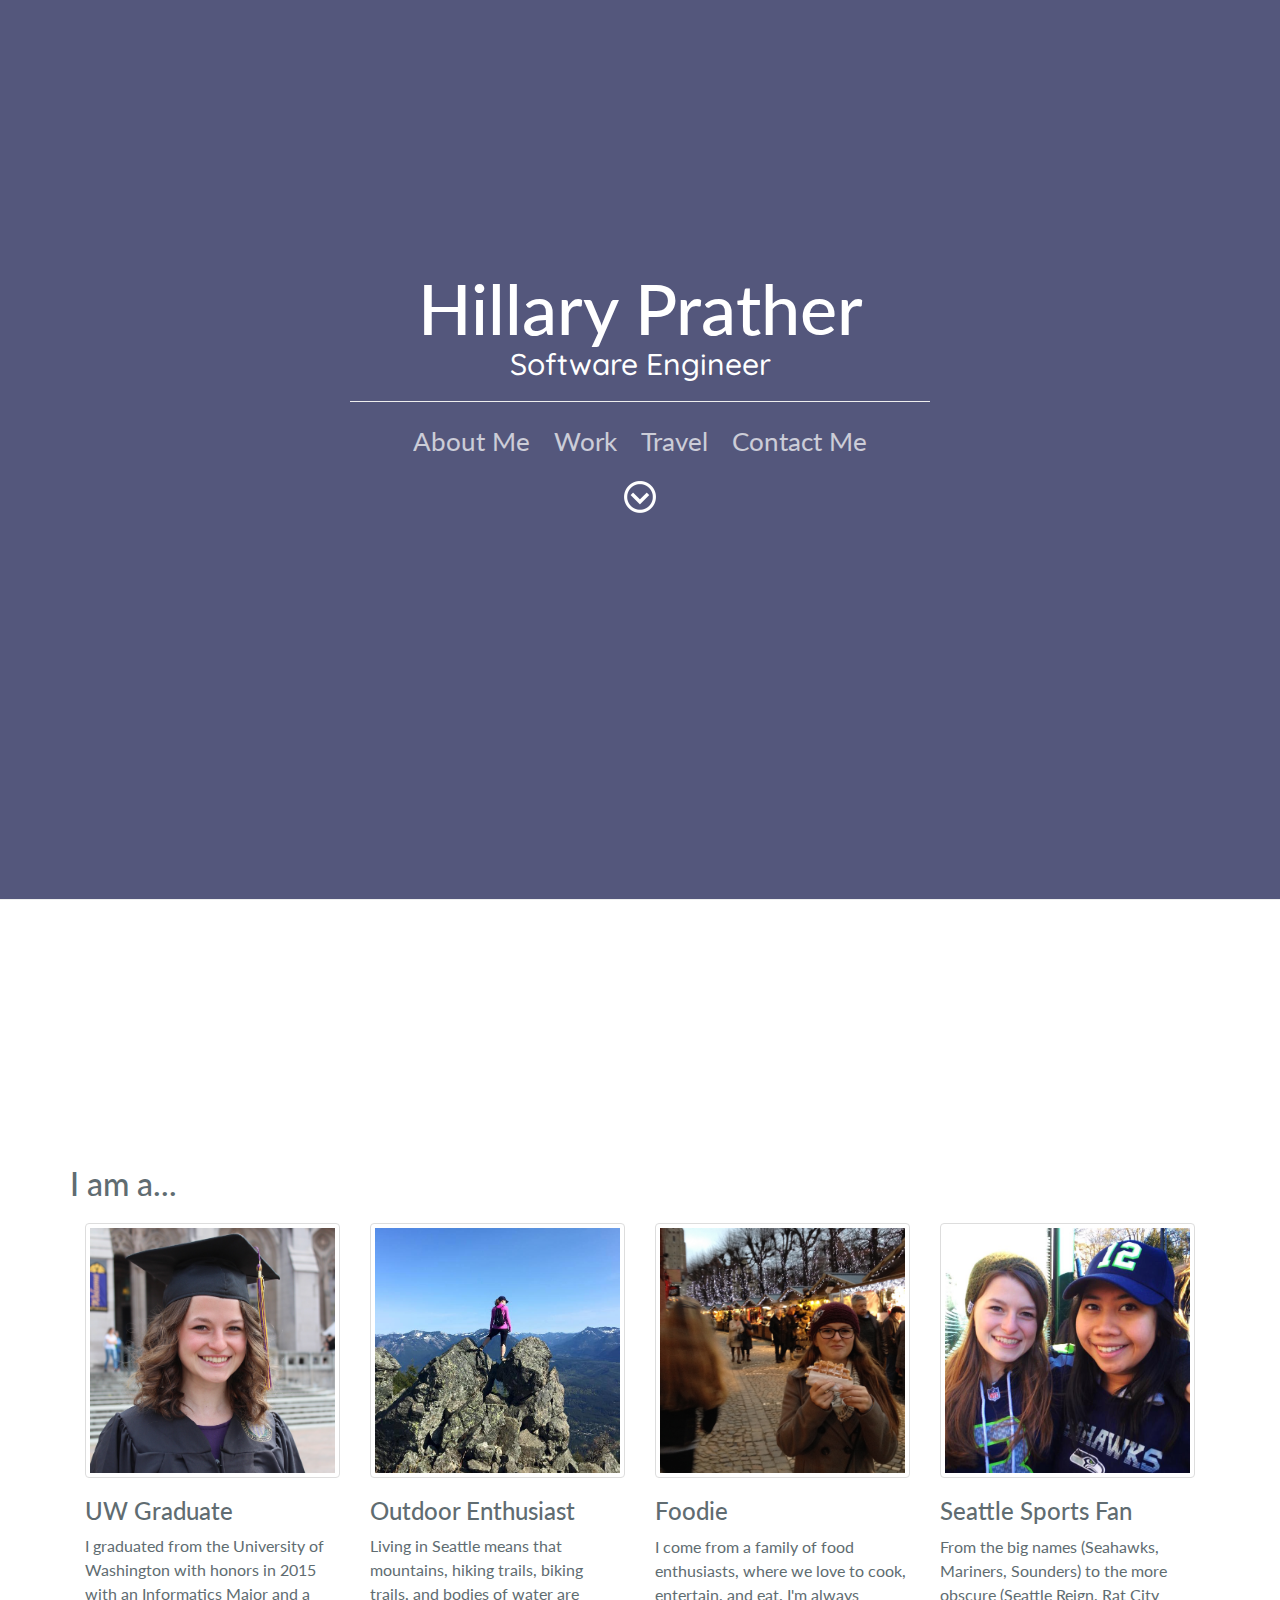
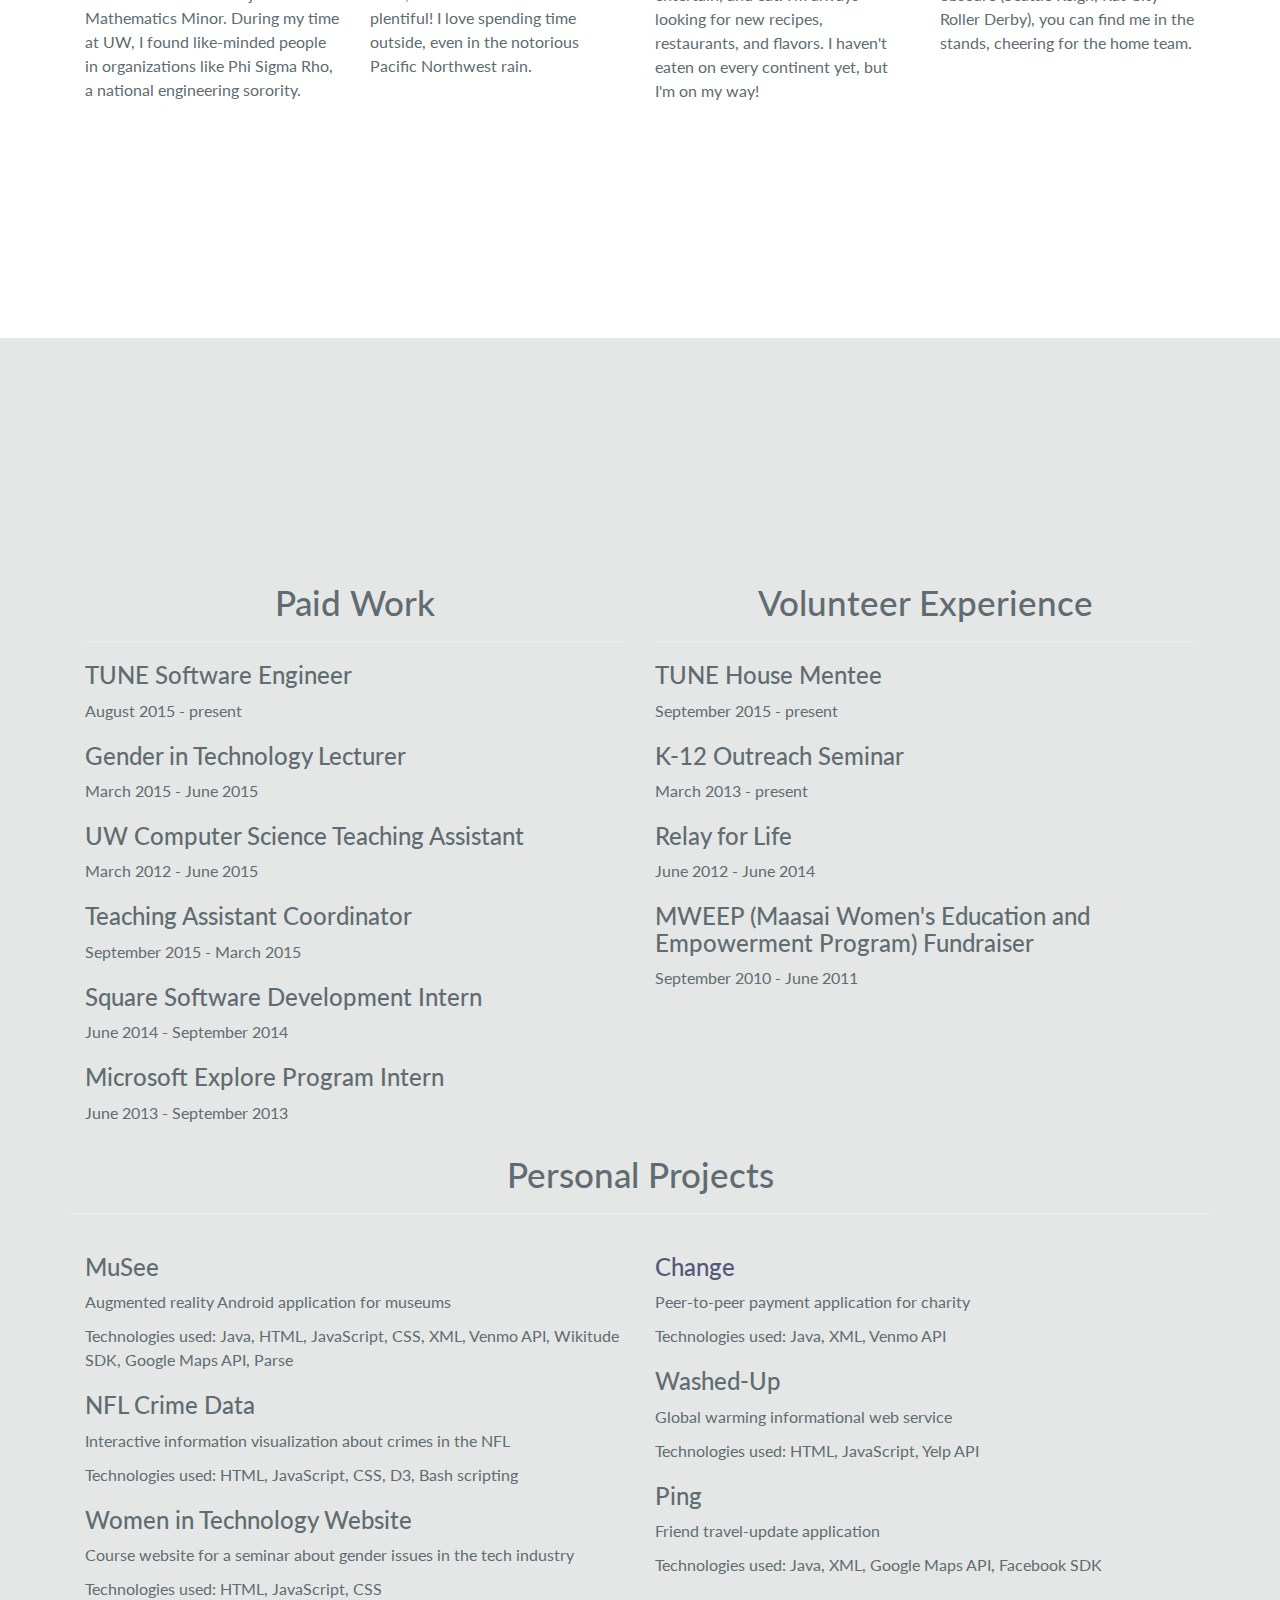
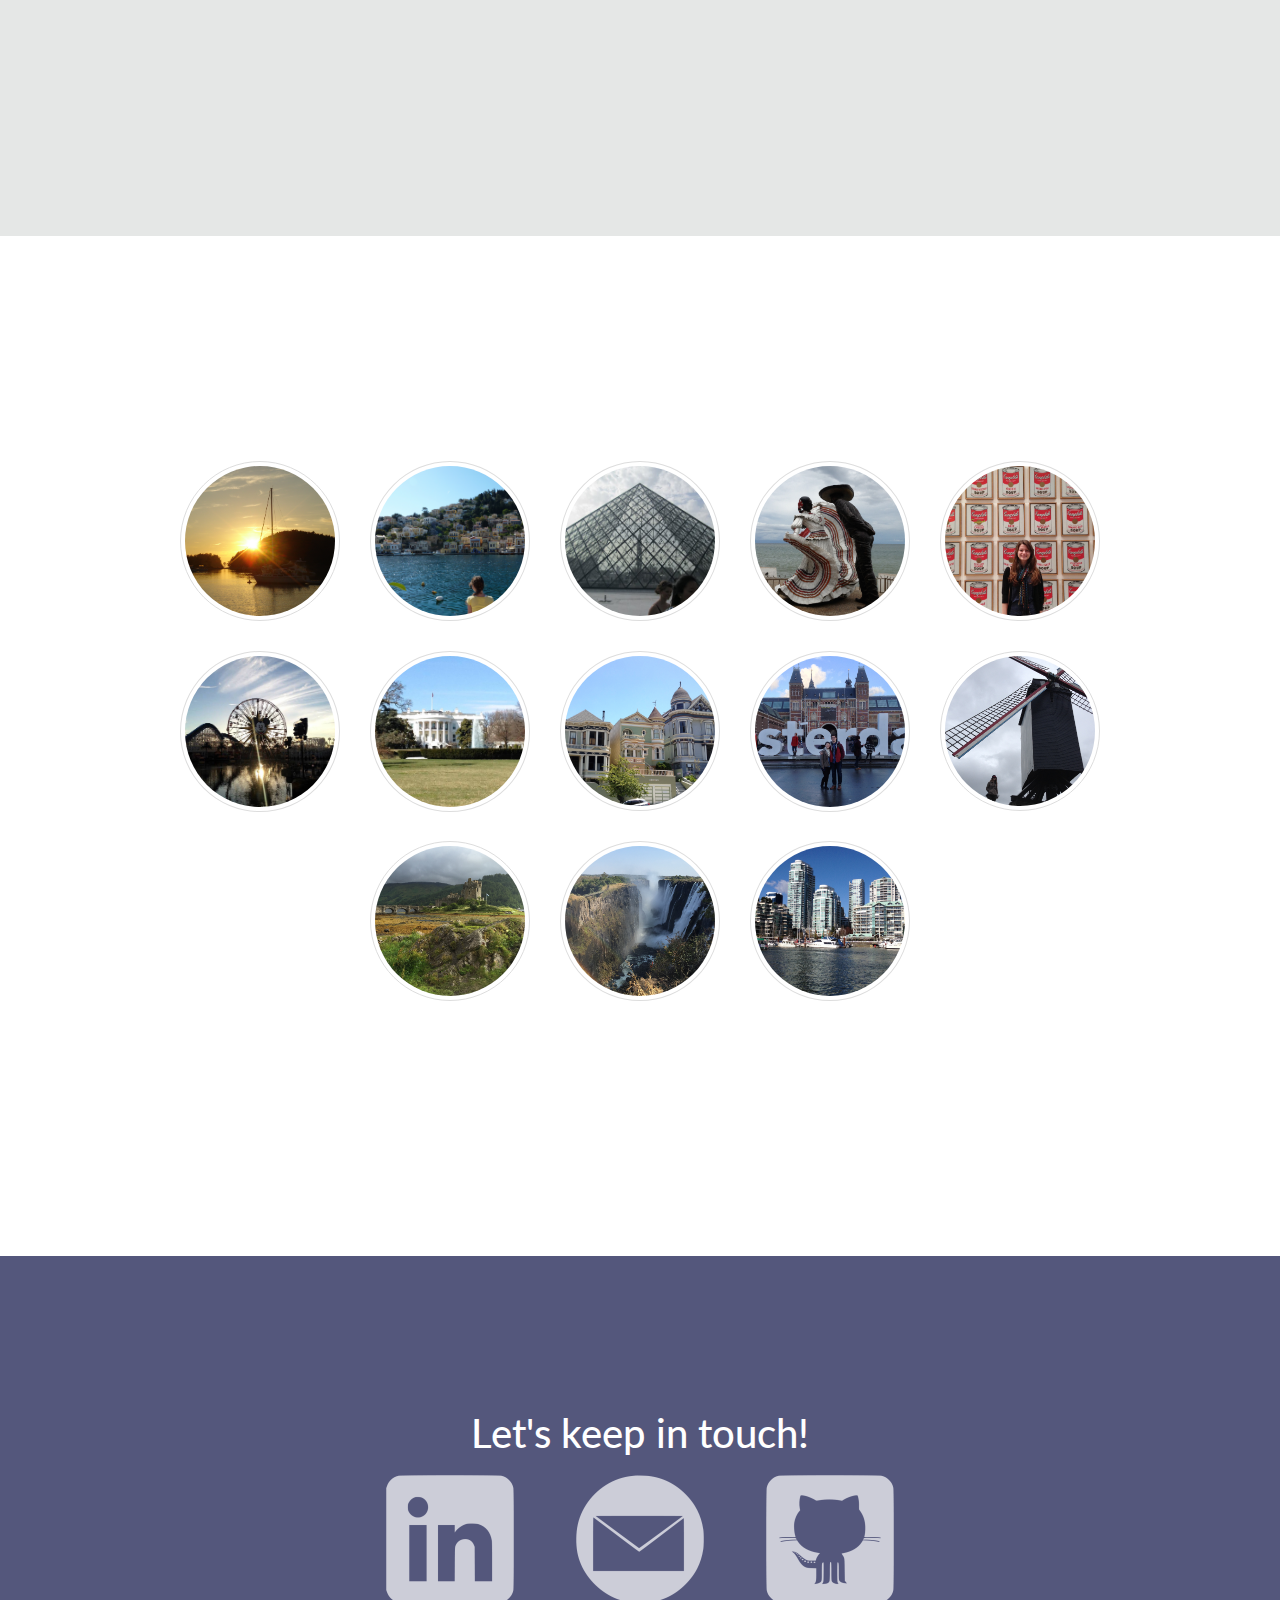
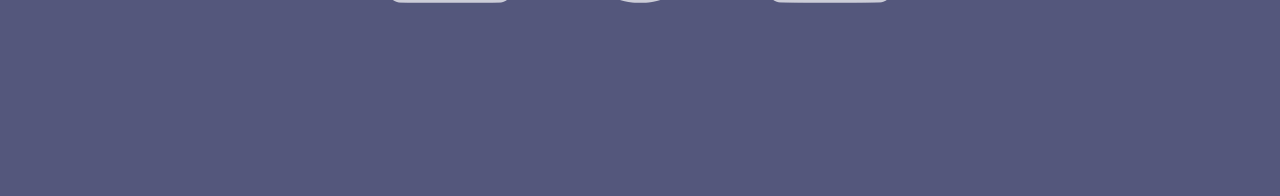
<file: index.html>
<!DOCTYPE html>
<html lang="en-us">
  <head>
    <meta charset="UTF-8">
    <title>Hillary Prather</title>
    <link rel="icon" type="image/jpg" href="img/logo.jpg" />
    <meta name="viewport" content="width=device-width, initial-scale=1">
    <!-- Latest compiled and minified CSS -->
    <link rel="stylesheet" href="https://maxcdn.bootstrapcdn.com/bootstrap/3.3.4/css/bootstrap.min.css">
    <link rel="stylesheet" type="text/css" href="stylesheets/normalize.css" media="screen">
    <link href='http://fonts.googleapis.com/css?family=Open+Sans:400,700' rel='stylesheet' type='text/css'>
    <link href='http://fonts.googleapis.com/css?family=Quicksand' rel='stylesheet' type='text/css'>
    <link rel="stylesheet" type="text/css" href="stylesheets/stylesheet.css" media="screen">
    <link rel="stylesheet" type="text/css" href="stylesheets/github-light.css" media="screen">
    <link rel="stylesheet" type="text/css" href="stylesheets/main.css" media="screen">
    <script type="text/javascript" src="http://ajax.googleapis.com/ajax/libs/jquery/1.11.3/jquery.min.js"></script>
    <script type="text/javascript" src="scroll.js"></script>
  </head>
  <body>
    <div id="nav_bar">
      <h1>
        <a href="#headers" id="home">HP</a>
      </h1>
      <div id="bar_links">
        <a class="project-tagline" href="#page2">ABOUT ME</a><br />
        <a class="project-tagline" href="#page3">WORK</a><br />
        <a class="project-tagline" href="#page4">TRAVEL</a><br />
        <a class="project-tagline" href="#page5">CONTACT ME</a><br />
      </div>
    </div>
    <div class="page-header" id="headers">
      <h1 class="project-name">Hillary Prather</h1>
      <h2 id="subtitle">Software Engineer</h2>
      <hr width="50%"/>
      <a class="project-tagline" href="#page2">About Me</a>
      <a class="project-tagline" href="#page3">Work</a>
      <a class="project-tagline" href="#page4">Travel</a>
      <a class="project-tagline" href="#page5">Contact Me</a>
      <br />
      <a href="#page2"><img src="img/arrow-92-32.png" alt="arrow"></a>
    </div>

    <div id="page2" class="page">
      <div class="container">
        <h1>I am a...</h1>
        <div class="col-sm-3 col-xs-6">
          <img src="img/grad.jpg" class="img-thumbnail" />
          <h3>UW Graduate</h3>
          <p>
            I graduated from the University of Washington with honors in 2015 with an Informatics Major and a Mathematics Minor. During my time at UW, I found like-minded people in organizations like Phi Sigma Rho, a national engineering sorority. 
          </p>
        </div>
        <div class="col-sm-3 col-xs-6">
          <img src="img/hike.jpg" class="img-thumbnail" />
          <h3>Outdoor Enthusiast</h3>
          <p>
            Living in Seattle means that mountains, hiking trails, biking trails, and bodies of water are plentiful! I love spending time outside, even in the notorious Pacific Northwest rain. 
          </p>
        </div>
        <div class="col-sm-3 col-xs-6">
          <img src="img/food.jpg" class="img-thumbnail" />
          <h3>Foodie</h3>
          <p>
            I come from a family of food enthusiasts, where we love to cook, entertain, and eat. I'm always looking for new recipes, restaurants, and flavors. I haven't eaten on every continent yet, but I'm on my way! 
          </p>
        </div>
        <div class="col-sm-3 col-xs-6">
          <img src="img/sports.jpg" class="img-thumbnail" />
          <h3>Seattle Sports Fan</h3>
          <p>
            From the big names (Seahawks, Mariners, Sounders) to the more obscure (Seattle Reign, Rat City Roller Derby), you can find me in the stands, cheering for the home team.
          </p>
        </div>
      </div>
    </div>
    <div id="page3" class="page">
      <div class="container">
        <div class="work col-sm-6" id="paid_work">
          <h2 class="category_header">Paid Work</h2>
          <hr />
          <h3>TUNE Software Engineer</h3>
          <p>August 2015 - present</p>
          <h3>Gender in Technology Lecturer</h3>
          <p>March 2015 - June 2015</p>
          <h3>UW Computer Science Teaching Assistant</h3>
          <p>March 2012 - June 2015</p>
          <h3>Teaching Assistant Coordinator</h3>
          <p>September 2015 - March 2015</p>
          <h3>Square Software Development Intern</h3>
          <p>June 2014 - September 2014</p>
          <h3>Microsoft Explore Program Intern</h3>
          <p>June 2013 - September 2013</p>
        </div>
        <div class="work col-sm-6" id="volunteer">
          <h2 class="category_header">Volunteer Experience</h2>
          <hr />
          <h3>TUNE House Mentee</h3>
          <p>September 2015 - present</p>
          <h3>K-12 Outreach Seminar</h3>
          <p>March 2013 - present</p>
          <h3>Relay for Life</h3>
          <p>June 2012 - June 2014</p>
          <h3>MWEEP (Maasai Women's Education and Empowerment Program) Fundraiser</h3>
          <p>September 2010 - June 2011</p>
        </div>
      </div>
      <div class="work container" id="interests">
        <h2 class="category_header">Personal Projects</h2>
        <hr />
        <div class="col-sm-6" >
          <h3>MuSee</h3>
          <p>Augmented reality Android application for museums</p>
          <p>Technologies used: Java, HTML, JavaScript, CSS, XML, Venmo API, Wikitude SDK, Google Maps API, Parse</p>
          <h3>NFL Crime Data</h3>
          <p>Interactive information visualization about crimes in the NFL</p>
          <p>Technologies used: HTML, JavaScript, CSS, D3, Bash scripting</p>
          <h3>Women in Technology Website</h3>
          <p>Course website for a seminar about gender issues in the tech industry</p>
          <p>Technologies used: HTML, JavaScript, CSS</p>
        </div>
        <div class="col-sm-6">
          <a href="https://github.com/HillaryP/Change">
            <h3>Change</h3>
          </a>
          <p>Peer-to-peer payment application for charity</p>
          <p>Technologies used: Java, XML, Venmo API</p>
          <h3>Washed-Up</h3>
          <p>Global warming informational web service</p>
          <p>Technologies used: HTML, JavaScript, Yelp API</p>
          <h3>Ping</h3>
          <p>Friend travel-update application</p>
          <p>Technologies used: Java, XML, Google Maps API, Facebook SDK</p>
        </div>
      </div>
    </div>
    <div id="page4" class="page">
      <div class="layer">
        <div id="travel_imgs" class="container">
          <div class="travel_pic col-sm-2 col-sm-offset-1 shift col-xs-4">
            <img src="img/san_juan.jpg" alt="dc" class="img-thumbnail img-circle">
            <div  class="travel_label">
              <a href="san_juan.html"><h3>San Juan<br />Islands</h3></a>
            </div>
          </div>
          <div class="travel_pic col-sm-2 col-xs-4">
            <img src="img/greece.jpg" alt="greece" class="img-thumbnail img-circle">
            <div  class="travel_label">
              <h3>Greece</h3>
            </div>
          </div>          
          <div class="travel_pic col-sm-2 col-xs-4">
            <img src="img/paris.jpg" alt="louvre" class="img-thumbnail img-circle">
            <div  class="travel_label">
              <h3>Paris</h3>
            </div>
          </div>
          <div class="travel_pic col-sm-2 col-xs-4">
            <img src="img/puerto_vallarta.jpg" alt="dancers" class="img-thumbnail img-circle">
            <div  class="travel_label">
              <h3>Puerto<br />Vallarta</h3>
            </div>
          </div>
          <div class="travel_pic col-sm-2 col-xs-4">
            <img src="img/new_york.jpg" alt="newyork" class="img-thumbnail img-circle">
            <div  class="travel_label">
              <h3>New York</h3>
            </div>
          </div>
          <div class="travel_pic col-sm-2 col-sm-offset-1 col-xs-4">
            <img src="img/disney.jpg" alt="disney" class="img-thumbnail img-circle">
            <div  class="travel_label">
              <h3>Disneyland</h3>
            </div>
          </div>
          <div class="travel_pic col-sm-2 col-xs-4">
            <img src="img/dc.jpg" alt="dc" class="img-thumbnail img-circle">
            <div  class="travel_label">
              <h3>Washington<br />D.C.</h3>
            </div>
          </div>
          <div class="travel_pic col-sm-2 col-xs-4">
            <img src="img/san_fran.jpg" alt="dc" class="img-thumbnail img-circle">
            <div  class="travel_label">
              <h3>San Francisco</h3>
            </div>
          </div>
          <div class="travel_pic col-sm-2 col-xs-4">
            <img src="img/amsterdam.jpg" alt="dc" class="img-thumbnail img-circle">
            <div  class="travel_label">
              <h3>Amsterdam</h3>
            </div>
          </div>
          <div class="travel_pic col-sm-2 col-xs-4">
            <img src="img/bruges.jpg" alt="dc" class="img-thumbnail img-circle">
            <div  class="travel_label">
              <h3>Bruges</h3>
            </div>
          </div>
          <div class="travel_pic col-sm-offset-3 col-sm-2 col-xs-4">
            <img src="img/scotland.JPG" alt="dc" class="img-thumbnail img-circle">
            <div  class="travel_label">
              <h3>Scotland</h3>
            </div>
          </div>
          <div class="travel_pic col-sm-2 col-xs-4">
            <img src="img/zambia.JPG" alt="dc" class="img-thumbnail img-circle">
            <div  class="travel_label">
              <h3>Zambia</h3>
            </div>
          </div>
          <div class="travel_pic col-sm-2 col-xs-4">
            <img src="img/vancouver.JPG" alt="dc" class="img-thumbnail img-circle">
            <div  class="travel_label">
              <h3>Vancouver</h3>
            </div>
          </div>
        </div>
      </div>
    </div>
    <div id="page5">
      <div class="container">
        <h2>Let's keep in touch!</h2>
        <div class="contact_method col-sm-2 col-sm-offset-3">
          <a href="http://www.linkedin.com/pub/hillary-prather/80/8b5/b30" target="_blank">
            <img src="img/linkedin.png">
          </a>
        </div>
        <div class="contact_method col-sm-2">
          <a href="mailto:prathh@uw.edu" target="_blank">
            <img src="img/email.png">
          </a>
        </div>
        <div class="contact_method col-sm-2">
          <a href="https://github.com/HillaryP" target="_blank">
            <img src="img/github.png">
          </a>
        </div>
      </div>
    </div>
  </body>
</html>
</file>
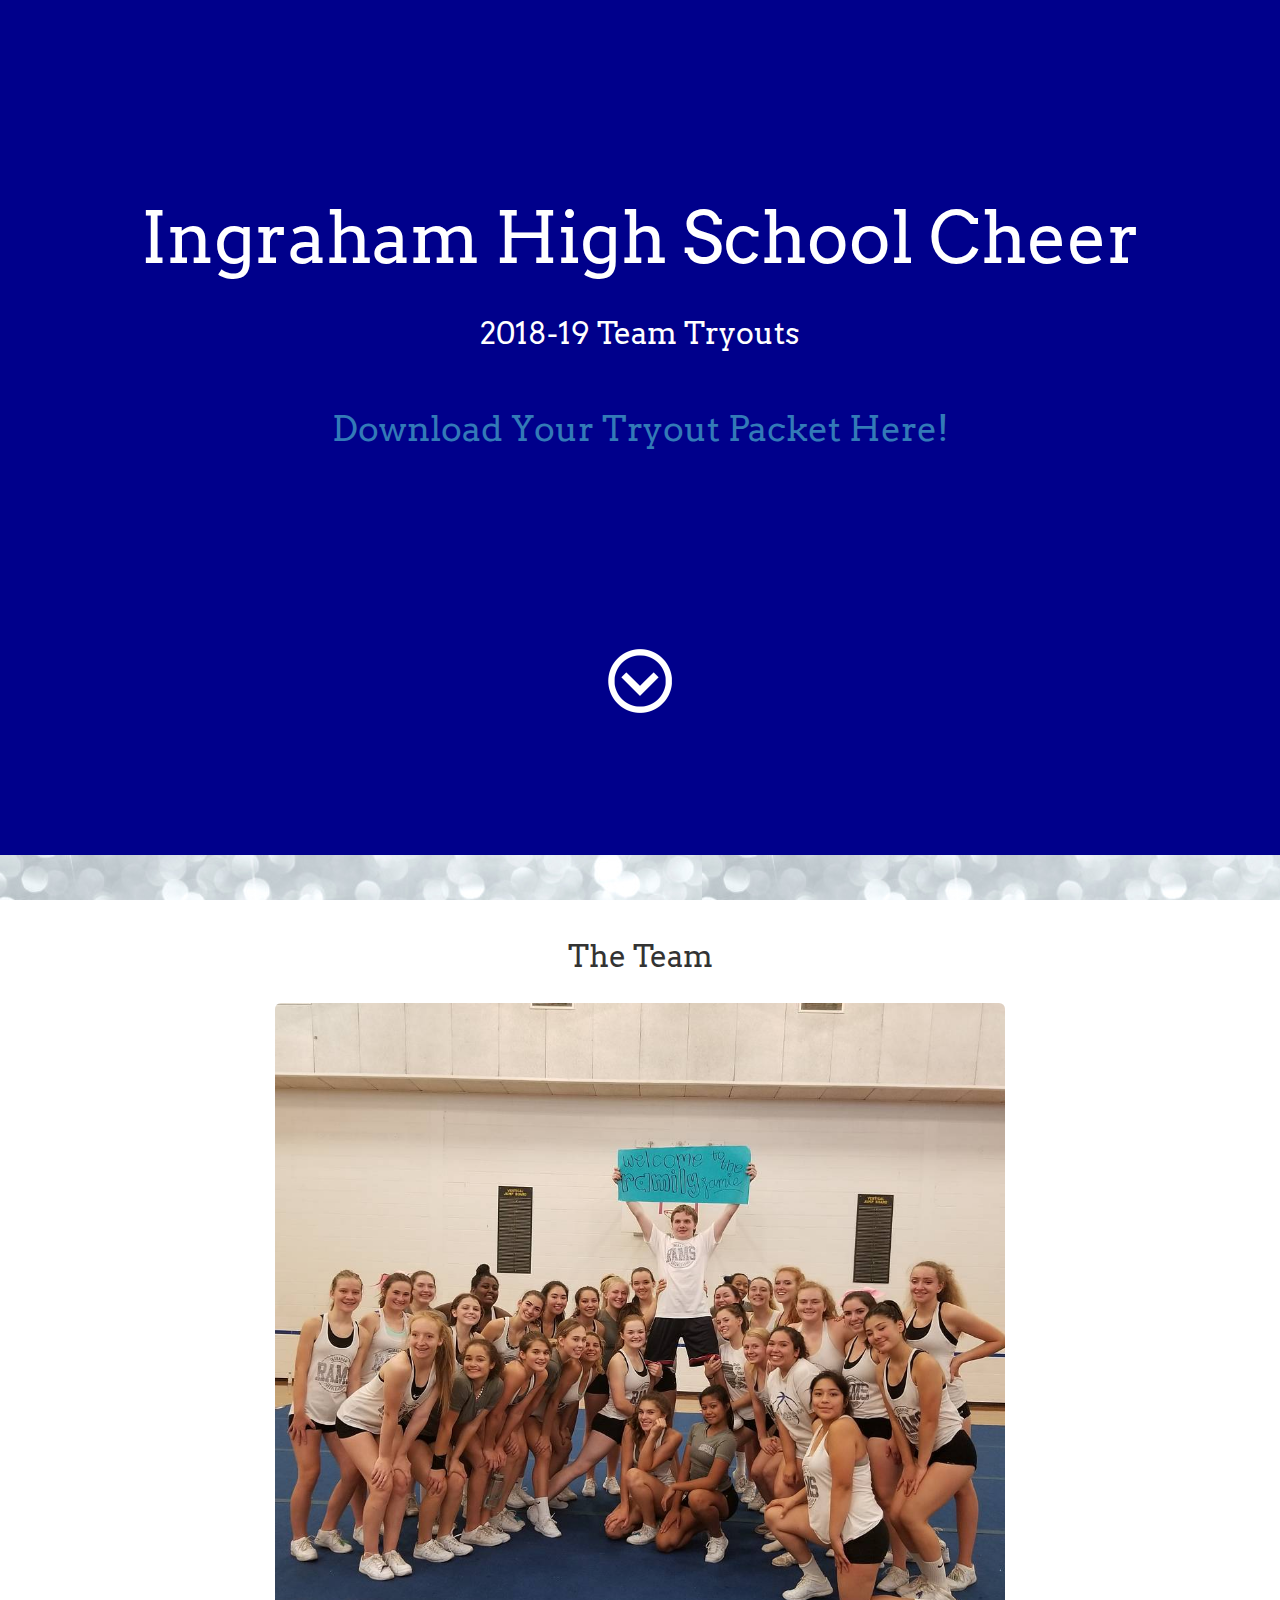
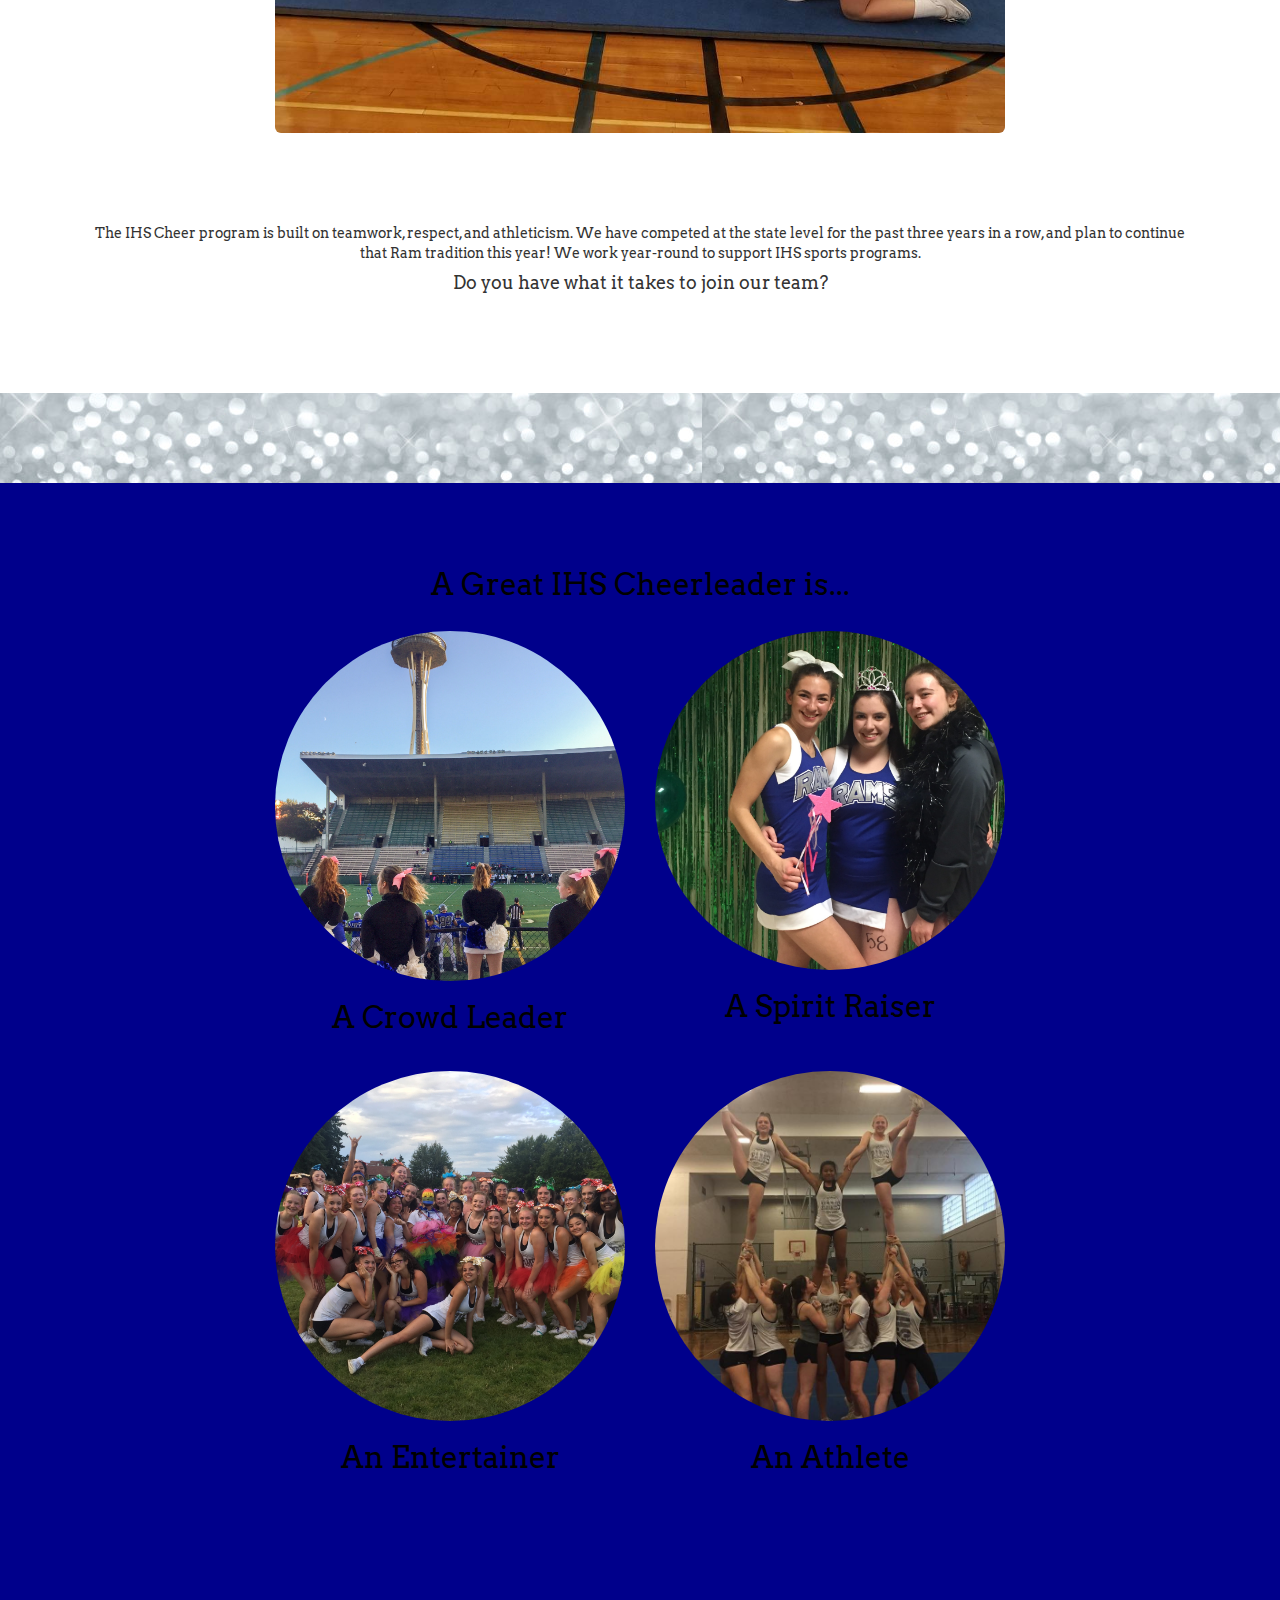
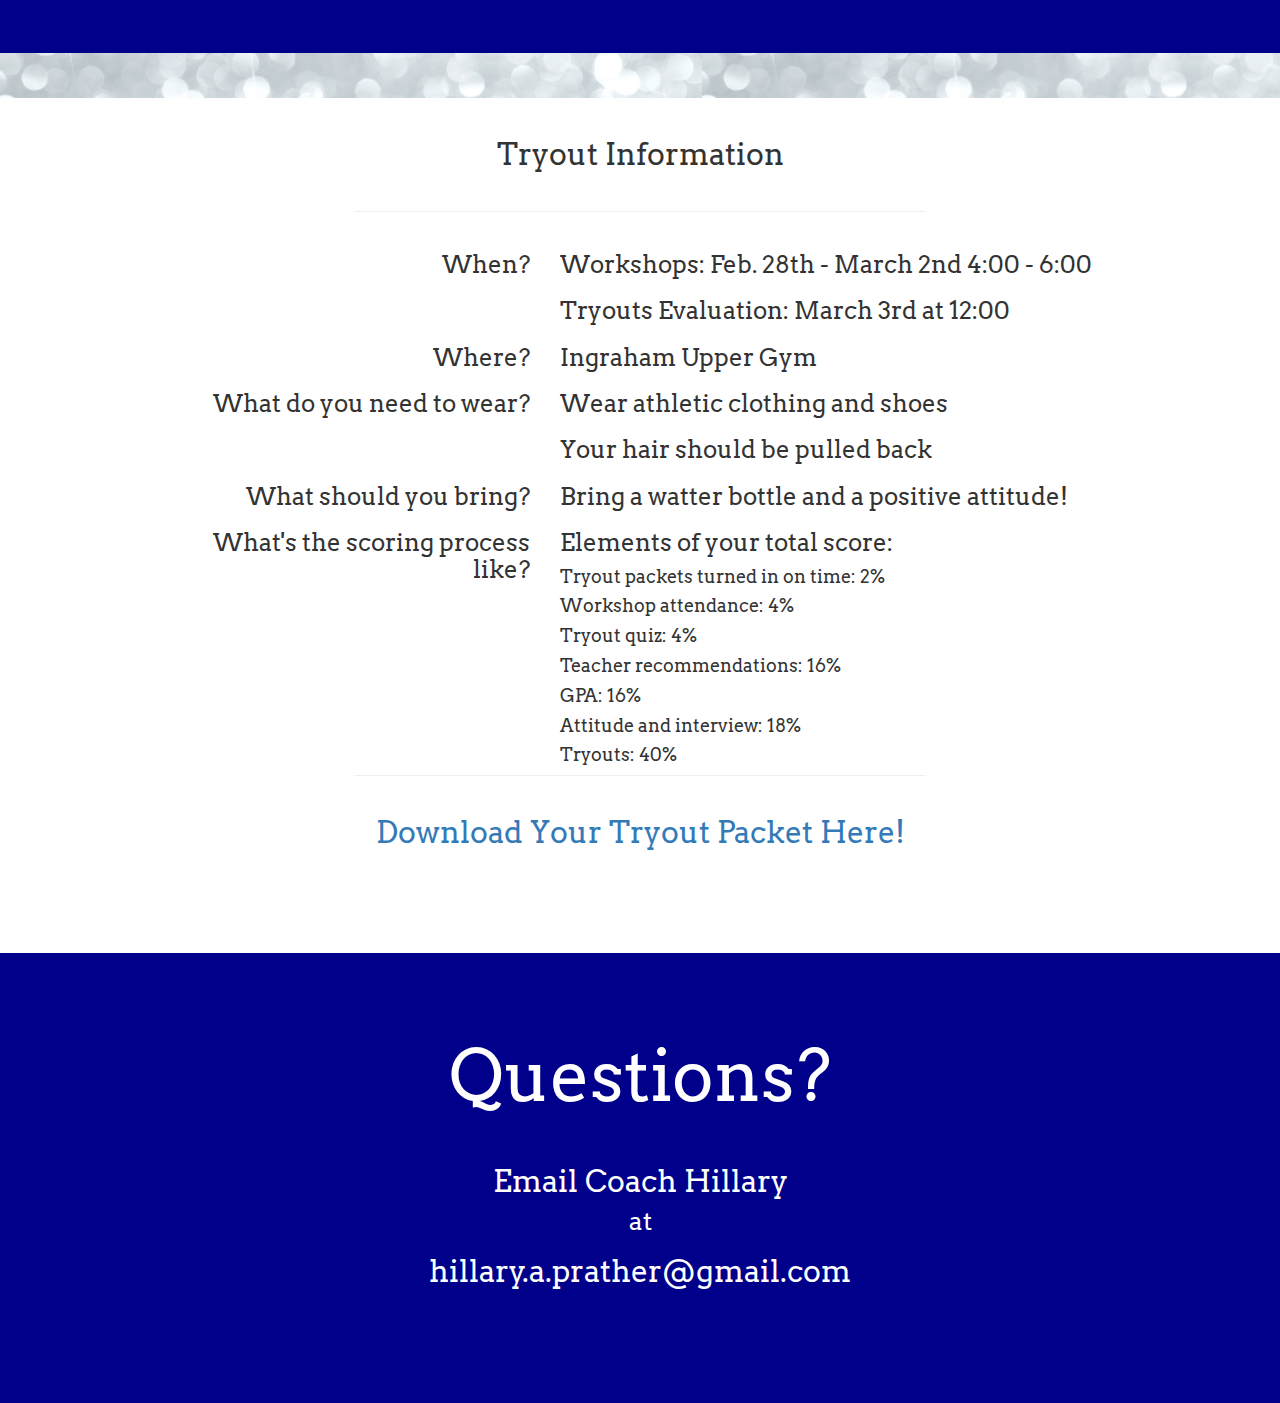
<file: IHS-Cheer/index.html>
<!DOCTYPE html>
<html>
  <head>
    <meta charset="utf-8">
    <title>IHS Tryout Information</title>
    <meta name="viewport" content="width=device-width, initial-scale=1.0">
    <script src="http://ajax.googleapis.com/ajax/libs/jquery/1.11.2/jquery.min.js"></script>
    <link href='https://fonts.googleapis.com/css?family=Arvo|Josefin+Sans' rel='stylesheet' type='text/css'>
    <link rel="stylesheet" href="https://maxcdn.bootstrapcdn.com/bootstrap/3.3.4/css/bootstrap.min.css">
    <link href="main.css" rel="stylesheet">
  </head>
  <body>
    <div id="headers">
      <h1 id="title1">Ingraham High School Cheer</h1>
      <h2>2018-19 Team Tryouts</h2>
      <h2 id="subtitle"><a href="TryoutPacket2017.pdf">Download Your Tryout Packet Here!</a></h2>
      <a href="#page2"><img src="img/arrow.png" alt="arrow"></a>
    </div>
    <div id="page2" class="page">
      <div class="background_panel">
        <div class="container">
          <h2>The Team</h2>
          <div class="team col-xs-8 col-xs-offset-2">
            <img class="img-rounded" src="img/with_jamie.jpg">
          </div>
	  <div class="team col-sm-12 hidden-xs">
	    <p>The IHS Cheer program is built on teamwork, respect, and athleticism. We have competed at the state level for the past three years in a row, and plan to continue that Ram tradition this year! We work year-round to support IHS sports programs.</p>
	    <h4>Do you have what it takes to join our team?</h4>
	  </div>
        </div>
      </div>
    </div>
    <div id="page3" class="page desktop-only">
        <h2>A Great IHS Cheerleader is...</h2>
        <div class="container" id="first_row">
          <div class="col-xs-4 col-xs-offset-2">
            <img src="img/space_needle.jpg" class="img-circle">
            <div  class="travel_label">
              <h3>A Crowd Leader</h3>
            </div>
          </div>
          <div class="col-xs-4">
            <img src="img/all_state.JPG" class="img-circle">
            <div  class="travel_label">
              <h3>A Spirit Raiser</h3>
            </div>
          </div>
	</div>
	<div class="container" id="second_row">
          <div class="col-xs-4 col-xs-offset-2">
            <img src="img/rainbow.JPG" class="img-circle">
            <div  class="travel_label">
              <h3>An Entertainer</h3>
            </div>
          </div>
          <div class="col-xs-4">
            <img src="img/pyramid.jpg" class="img-circle">
            <div  class="travel_label">
              <h3>An Athlete</h3>
            </div>
          </div>
        </div>
      </div>
    </div>
    <div id="page4" class="page">
      <div class="background_panel">
        <div class="container">
          <h2>Tryout Information</h2>
          <hr width="50%">
          <div class="col-sm-4 col-sm-offset-1 hidden-xs" id="right">
            <h3>When?</h3>
            <h3>&nbsp;</h3>
            <h3>Where?</h3>
            <h3>What do you need to wear?</h3>
            <h3>&nbsp;</h3>
            <h3>What should you bring?</h3>
            <h3>What's the scoring process like?</h3>
            <h3>&nbsp;</h3>
          </div>
          <div class="col-sm-6 col-xs-12" id="left">
            <h3>Workshops: Feb. 28th - March 2nd 4:00 - 6:00</h3>
	    <h3>Tryouts Evaluation: March 3rd at 12:00</h3>
            <h3>Ingraham Upper Gym</h3>
            <h3>Wear athletic clothing and shoes</h3>
	    <h3>Your hair should be pulled back</h3>
	    <h3>Bring a watter bottle and a positive attitude!</h3>
	    <h3>Elements of your total score:</h3>
            <h4>Tryout packets turned in on time: 2%</h4>
            <h4>Workshop attendance: 4%</h4>
            <h4>Tryout quiz: 4%</h4>
            <h4>Teacher recommendations: 16%</h4>
            <h4>GPA: 16%</h4>
            <h4>Attitude and interview: 18%</h4>
            <h4>Tryouts: 40%</h4>
          </div>
          <hr width="50%">
	  <h2 id="packet"><a href="TryoutPacket2017.pdf">Download Your Tryout Packet Here!</a></h2>
        </div>
      </div>
    </div>
    <div id="page5">
      <h1>Questions?</h1>
      <h3>Email Coach Hillary</h3>
      <h4>at</h4> 
      <h3>hillary.a.prather@gmail.com</h3>
    </div>
  </body>
</html>
</file>
<file: stylesheets/stylesheet.css>
* {
  box-sizing: border-box; }

body {
  padding: 0;
  margin: 0;
  font-family: "Open Sans", "Helvetica Neue", Helvetica, Arial, sans-serif;
  font-size: 16px;
  line-height: 1.5;
  color: #606c71; }

a {
  color: #1e6bb8;
  text-decoration: none; }
  a:hover {
    text-decoration: underline; }

.btn {
  display: inline-block;
  margin-bottom: 1rem;
  color: rgba(255, 255, 255, 0.7);
  background-color: rgba(255, 255, 255, 0.08);
  border-color: rgba(255, 255, 255, 0.2);
  border-style: solid;
  border-width: 1px;
  border-radius: 0.3rem;
  transition: color 0.2s, background-color 0.2s, border-color 0.2s; }
  .btn + .btn {
    margin-left: 1rem; }

.btn:hover {
  color: rgba(255, 255, 255, 0.8);
  text-decoration: none;
  background-color: rgba(255, 255, 255, 0.2);
  border-color: rgba(255, 255, 255, 0.3); }

@media screen and (min-width: 64em) {
  .btn {
    padding: 0.75rem 1rem; } }

@media screen and (min-width: 42em) and (max-width: 64em) {
  .btn {
    padding: 0.6rem 0.9rem;
    font-size: 0.9rem; } }

@media screen and (max-width: 42em) {
  .btn {
    display: block;
    width: 100%;
    padding: 0.75rem;
    font-size: 0.9rem; }
    .btn + .btn {
      margin-top: 1rem;
      margin-left: 0; } }

.page-header {
  color: #fff;
  text-align: center;
  background-color: #159957;
  background-image: linear-gradient(120deg, #155799, #159957); }

@media screen and (min-width: 64em) {
  .page-header {
    padding: 5rem 6rem; } }

@media screen and (min-width: 42em) and (max-width: 64em) {
  .page-header {
    padding: 3rem 4rem; } }

@media screen and (max-width: 42em) {
  .page-header {
    padding: 2rem 1rem; } }

.project-name {
  margin-top: 0;
  margin-bottom: 0.1rem; }

@media screen and (min-width: 64em) {
  .project-name {
    font-size: 3.25rem; } }

@media screen and (min-width: 42em) and (max-width: 64em) {
  .project-name {
    font-size: 2.25rem; } }

@media screen and (max-width: 42em) {
  .project-name {
    font-size: 1.75rem; } }

.project-tagline {
  margin-bottom: 2rem;
  font-weight: normal;
  opacity: 0.7; }

@media screen and (min-width: 64em) {
  .project-tagline {
    font-size: 1.25rem; } }

@media screen and (min-width: 42em) and (max-width: 64em) {
  .project-tagline {
    font-size: 1.15rem; } }

@media screen and (max-width: 42em) {
  .project-tagline {
    font-size: 1rem; } }

.main-content :first-child {
  margin-top: 0; }
.main-content img {
  max-width: 100%; }
.main-content h1, .main-content h2, .main-content h3, .main-content h4, .main-content h5, .main-content h6 {
  margin-top: 2rem;
  margin-bottom: 1rem;
  font-weight: normal;
  color: #159957; }
.main-content p {
  margin-bottom: 1em; }
.main-content code {
  padding: 2px 4px;
  font-family: Consolas, "Liberation Mono", Menlo, Courier, monospace;
  font-size: 0.9rem;
  color: #383e41;
  background-color: #f3f6fa;
  border-radius: 0.3rem; }
.main-content pre {
  padding: 0.8rem;
  margin-top: 0;
  margin-bottom: 1rem;
  font: 1rem Consolas, "Liberation Mono", Menlo, Courier, monospace;
  color: #567482;
  word-wrap: normal;
  background-color: #f3f6fa;
  border: solid 1px #dce6f0;
  border-radius: 0.3rem; }
  .main-content pre > code {
    padding: 0;
    margin: 0;
    font-size: 0.9rem;
    color: #567482;
    word-break: normal;
    white-space: pre;
    background: transparent;
    border: 0; }
.main-content .highlight {
  margin-bottom: 1rem; }
  .main-content .highlight pre {
    margin-bottom: 0;
    word-break: normal; }
.main-content .highlight pre, .main-content pre {
  padding: 0.8rem;
  overflow: auto;
  font-size: 0.9rem;
  line-height: 1.45;
  border-radius: 0.3rem; }
.main-content pre code, .main-content pre tt {
  display: inline;
  max-width: initial;
  padding: 0;
  margin: 0;
  overflow: initial;
  line-height: inherit;
  word-wrap: normal;
  background-color: transparent;
  border: 0; }
  .main-content pre code:before, .main-content pre code:after, .main-content pre tt:before, .main-content pre tt:after {
    content: normal; }
.main-content ul, .main-content ol {
  margin-top: 0; }
.main-content blockquote {
  padding: 0 1rem;
  margin-left: 0;
  color: #819198;
  border-left: 0.3rem solid #dce6f0; }
  .main-content blockquote > :first-child {
    margin-top: 0; }
  .main-content blockquote > :last-child {
    margin-bottom: 0; }
.main-content table {
  display: block;
  width: 100%;
  overflow: auto;
  word-break: normal;
  word-break: keep-all; }
  .main-content table th {
    font-weight: bold; }
  .main-content table th, .main-content table td {
    padding: 0.5rem 1rem;
    border: 1px solid #e9ebec; }
.main-content dl {
  padding: 0; }
  .main-content dl dt {
    padding: 0;
    margin-top: 1rem;
    font-size: 1rem;
    font-weight: bold; }
  .main-content dl dd {
    padding: 0;
    margin-bottom: 1rem; }
.main-content hr {
  height: 2px;
  padding: 0;
  margin: 1rem 0;
  background-color: #eff0f1;
  border: 0; }

@media screen and (min-width: 64em) {
  .main-content {
    max-width: 64rem;
    padding: 2rem 6rem;
    margin: 0 auto;
    font-size: 1.1rem; } }

@media screen and (min-width: 42em) and (max-width: 64em) {
  .main-content {
    padding: 2rem 4rem;
    font-size: 1.1rem; } }

@media screen and (max-width: 42em) {
  .main-content {
    padding: 2rem 1rem;
    font-size: 1rem; } }

.site-footer {
  padding-top: 2rem;
  margin-top: 2rem;
  border-top: solid 1px #eff0f1; }

.site-footer-owner {
  display: block;
  font-weight: bold; }

.site-footer-credits {
  color: #819198; }

@media screen and (min-width: 64em) {
  .site-footer {
    font-size: 1rem; } }

@media screen and (min-width: 42em) and (max-width: 64em) {
  .site-footer {
    font-size: 1rem; } }

@media screen and (max-width: 42em) {
  .site-footer {
    font-size: 0.9rem; } }
</file>
<file: stylesheets/github-light.css>
/*
   Copyright 2014 GitHub Inc.

   Licensed under the Apache License, Version 2.0 (the "License");
   you may not use this file except in compliance with the License.
   You may obtain a copy of the License at

       http://www.apache.org/licenses/LICENSE-2.0

   Unless required by applicable law or agreed to in writing, software
   distributed under the License is distributed on an "AS IS" BASIS,
   WITHOUT WARRANTIES OR CONDITIONS OF ANY KIND, either express or implied.
   See the License for the specific language governing permissions and
   limitations under the License.

*/

.pl-c /* comment */ {
  color: #969896;
}

.pl-c1      /* constant, markup.raw, meta.diff.header, meta.module-reference, meta.property-name, support, support.constant, support.variable, variable.other.constant */,
.pl-s .pl-v /* string variable */ {
  color: #0086b3;
}

.pl-e  /* entity */,
.pl-en /* entity.name */ {
  color: #795da3;
}

.pl-s .pl-s1 /* string source */,
.pl-smi      /* storage.modifier.import, storage.modifier.package, storage.type.java, variable.other, variable.parameter.function */ {
  color: #333;
}

.pl-ent /* entity.name.tag */ {
  color: #63a35c;
}

.pl-k /* keyword, storage, storage.type */ {
  color: #a71d5d;
}

.pl-pds              /* punctuation.definition.string, string.regexp.character-class */,
.pl-s                /* string */,
.pl-s .pl-pse .pl-s1 /* string punctuation.section.embedded source */,
.pl-sr               /* string.regexp */,
.pl-sr .pl-cce       /* string.regexp constant.character.escape */,
.pl-sr .pl-sra       /* string.regexp string.regexp.arbitrary-repitition */,
.pl-sr .pl-sre       /* string.regexp source.ruby.embedded */ {
  color: #183691;
}

.pl-v /* variable */ {
  color: #ed6a43;
}

.pl-id /* invalid.deprecated */ {
  color: #b52a1d;
}

.pl-ii /* invalid.illegal */ {
  background-color: #b52a1d;
  color: #f8f8f8;
}

.pl-sr .pl-cce /* string.regexp constant.character.escape */ {
  color: #63a35c;
  font-weight: bold;
}

.pl-ml /* markup.list */ {
  color: #693a17;
}

.pl-mh        /* markup.heading */,
.pl-mh .pl-en /* markup.heading entity.name */,
.pl-ms        /* meta.separator */ {
  color: #1d3e81;
  font-weight: bold;
}

.pl-mq /* markup.quote */ {
  color: #008080;
}

.pl-mi /* markup.italic */ {
  color: #333;
  font-style: italic;
}

.pl-mb /* markup.bold */ {
  color: #333;
  font-weight: bold;
}

.pl-md /* markup.deleted, meta.diff.header.from-file */ {
  background-color: #ffecec;
  color: #bd2c00;
}

.pl-mi1 /* markup.inserted, meta.diff.header.to-file */ {
  background-color: #eaffea;
  color: #55a532;
}

.pl-mdr /* meta.diff.range */ {
  color: #795da3;
  font-weight: bold;
}

.pl-mo /* meta.output */ {
  color: #1d3e81;
}
</file>
<file: stylesheets/main.css>
@import url(http://fonts.googleapis.com/css?family=Lato:100,300,400,700,300italic,400italic);

body {
	font-family: 'Lato', sans-serif;
}

.page-header {
    min-height: 100vh;
    padding-top: 30vh;
    padding-bottom: 30vh;
    margin-top: 0;
    overflow: hidden;
    background: none;
    background-color: #54577C;
}

.page {
	min-height: 100vh;
	padding-top: 25vh;
	padding-bottom: 25vh;
}

.page-header h1 {
	font-size: 7rem;
}

.page-header img {
	margin: 20px;
}

#subtitle {
	font-family: 'Quicksand';
	margin-top: 0;
	margin-bottom: 0;
}

.project-tagline {
	color: white;
	opacity: 0.7;
	padding-left: 10px;
	padding-right: 10px;
	font-size: 2.6rem;
}

.project-tagline:hover, #nav_bar a:hover { 
    color: #ECFFB0;
}

#home:hover {
	text-decoration: none;
}

#nav_bar {
	position: fixed;
	top: 0;
	left: 0;
	z-index: 100;
	width: 100%;
	height: 15vh;
	background-color: #4A7B9D;
	color: white;
}

#nav_bar h1 {
	margin-top: 0;
	margin-bottom: 0;
	float: left;
	text-align: left;
	font-size: 10rem;
	padding-left: 5%;
}

#nav_bar a, .contact_method a {
	color: white;
}

#bar_links a {
	opacity: 0.7;
	padding-bottom: 0;
    bottom: 0;
    text-align: right;
    font-size: 1.5rem;
    font-family: 'Quicksand';
}

.work h2 {
	font-size: 3.5rem;
	text-align: center;
}

.work a h3 {
	color: #54577C;
}

#page3 {
	background-color: #E5E7E6;
}

.travel_label {
    position: absolute;
    display: block;
    width: 100%;
    height: 100%;
    top: 0; 
    left: 0;
    background: #fff;
    opacity: 0;
}

.travel_label h3 {
	color: black;
	text-align: center;
	margin-top: 35%;
}

.travel_label:hover {
    opacity: .70;
    color: rgba(0, 0, 0, 1);
    text-decoration: none;
}

#page5 {
	padding-top: 15vh;
	padding-bottom: 15vh;
	height: 60vh;
	text-align: center;
	background-color: #54577C;
}

#page5 a {
	opacity: 0.7;
}

#page5 h2 {
	color: white;
	font-size: 4rem;
	margin-top: 20px;
	margin-bottom: 20px;
}
</file>
<file: IHS-Cheer/main.css>
body {
	font-family: 'Arvo', sans-serif;
}

#headers, .page {
	  min-height: 95vh;
}

.page {
	padding-top: 5vh;
	padding-bottom: 10vh;
}

@media (max-width:736px) {
    .desktop-only {
        display:none;
    }

    #page4 .background_panel {
	min-height: 100vh;
    }

    #page4 { min-height: 100vh; }
}

#headers {
	padding-top: 20vh;
	padding-bottom: 10vh;
	text-align: center;
	background-color: #00008B;
	margin: 0;
	color: white;
	z-index: 1;
}

.team {
      text-align: center;
      padding-bottom: 10vh;
}

#title1 {
	font-size: 7rem;
}

#subtitle {
	font-size: 3.5rem;
	margin-bottom: 20vh;
}

#page2 {
	background: url('img/background.jpg');
}

#page2 img {
	display: inline-block;
	max-width: 100%;
}

h2, #page5 h1 {
	width: 100%;
	padding: 20px;
	text-align: center;
}

.background_panel {
	background-color: white;
}

#page4 {
	background: url('img/background.jpg')
}

#page3 {
	background-color: #00008B;
	height: 130vh;
}

#page3 img {
	max-width: 100%;
}

#page3 h2 {
       color: #000000;
}

.travel_label {
    width: 100%;
    height: 100%;
    color: rgba(0, 0, 0, 1);
    text-decoration: none;
}

.travel_label h3 {
	color: black;
	font-size: 3rem;
	text-align: center;
}

#page4 .container {
	padding-bottom: 20px;
}

#first_row {
	margin-bottom: 3vh;
}

#right {
	text-align: right;
}

#left {
	text-align: left;
}

#page4 {
	padding-bottom: 5vh;
	height: 100vh;
}

#page5 {
	background-color: #00008B;
	margin: 0;
	color: white;
	height: 50vh;
	padding-top: 5vh;
	padding-bottom: 20vh;
}

#page5 h1 {
	font-size: 7rem;
}

#page5 h3 {
	display: inline-block;
	width: 100%;
	color: white;
	text-align: center;
	font-size: 3rem;
}

#page5 h4 {
	display: inline-block;
	width: 100%;
	color: white;
	text-align: center;
	font-size: 2.5rem;
	margin: 0;
	padding: 0;
}

#packet {
	margin-bottom: 10vh;
}
</file>
